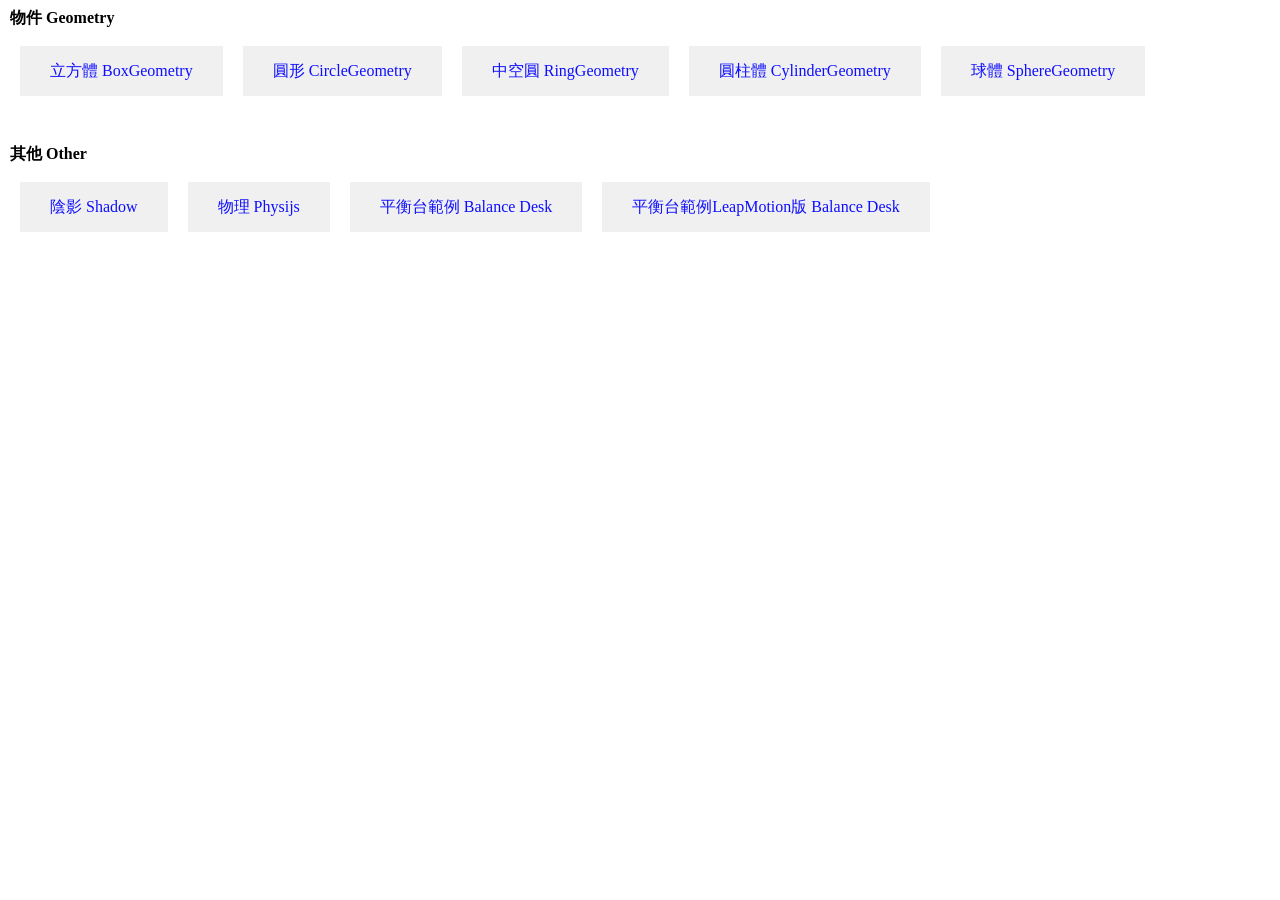
<file: index.html>
<!DOCTYPE html>
<html lang="zh">
<head>
	<meta charset="UTF-8">
	<meta name="viewport" content="width=device-width, user-scalable=no, minimum-scale=1.0, maximum-scale=1.0">
	<title>== ThreeJs 範本 ==</title>
	<link rel="stylesheet" href="css/rest.css">
	<style type="text/css">
		.til{
			margin: 10px;
		}
		.gu {
			margin: 10px;
		}
		#g1 {
			height: 100px;
		}
		#g2 {
			height: 100px;
		}
		.bn {
			height: 50px;
			background-color: #f0f0f0;
			margin: 10px;
			padding-left: 30px;
			padding-right: 30px;
			line-height: 50px;
			color: #0f0fff;
			float: left;
		}
		.bn:hover{
			background-color: #0050f0;
			color: #fff;
		}
	</style>
	<script data-main="js/main" src="js/require.js"></script>
</head>
<body>
	<div class="til"><h1>物件 Geometry</h1></div>
	<div class="gu" id="g1">
		<div class="bn" onclick="window.open('BoxGeometry.html','_blenk')">立方體 BoxGeometry</div>
		<div class="bn" onclick="window.open('CircleGeometry.html','_blenk')">圓形 CircleGeometry</div>
		<div class="bn" onclick="window.open('RingGeometry.html','_blenk')">中空圓 RingGeometry</div>
		<div class="bn" onclick="window.open('CylinderGeometry.html','_blenk')">圓柱體 CylinderGeometry</div>
		<div class="bn" onclick="window.open('SphereGeometry.html','_blenk')">球體 SphereGeometry</div>
	</div>
	<div class="til"><h1>其他 Other</h1></div>
	<div class="gu" id="g2">
		<div class="bn" onclick="window.open('Shadow.html','_blenk')">陰影 Shadow</div>
		<div class="bn" onclick="window.open('physijs.html','_blenk')">物理 Physijs</div>
		<div class="bn" onclick="window.open('BalanceDesk.html','_blenk')">平衡台範例 Balance Desk</div>
		<div class="bn" onclick="window.open('BalanceDesk_Leap.html','_blenk')">平衡台範例LeapMotion版 Balance Desk</div>
	</div>
</body>
</html>
</file>
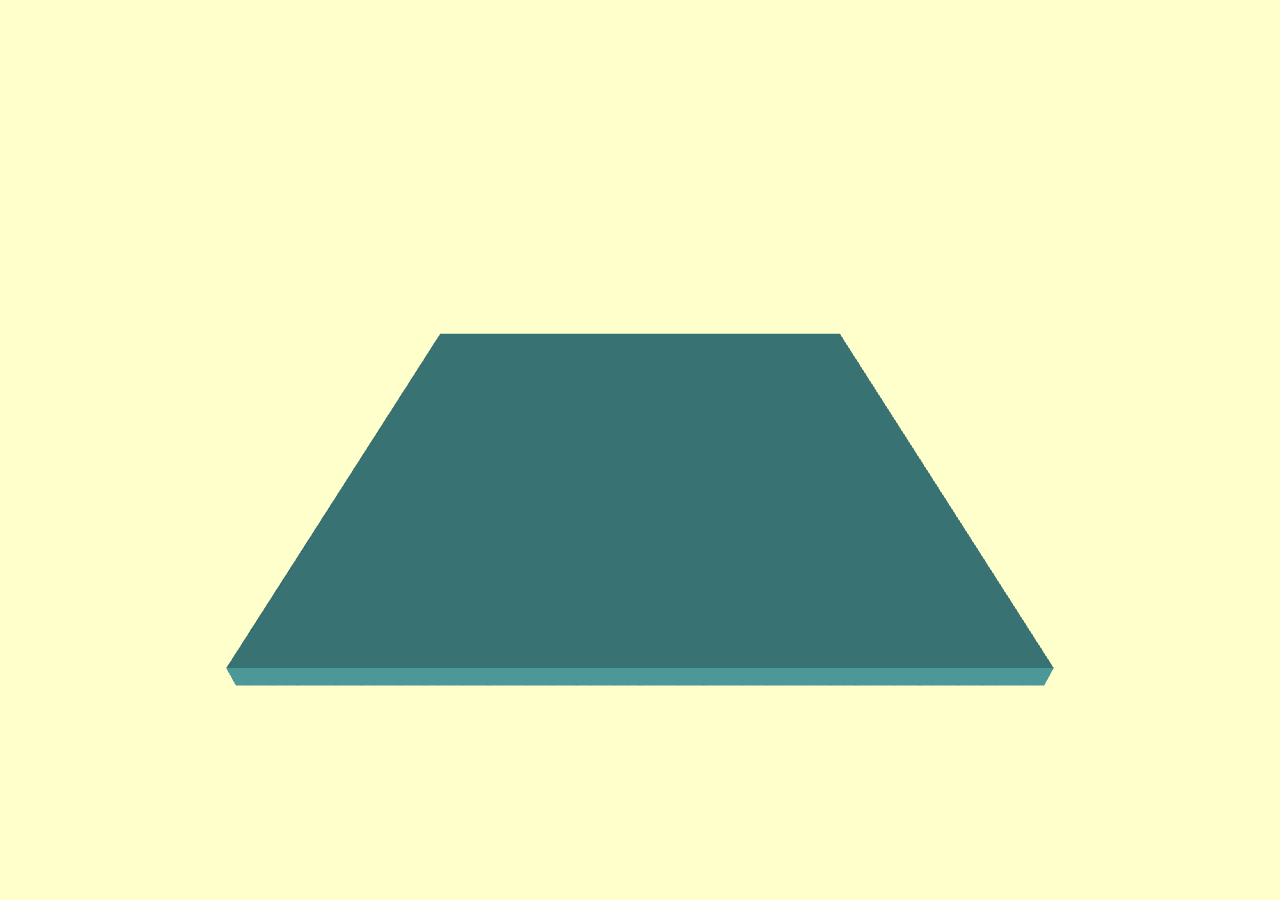
<file: BalanceDesk_Leap.html>
<!DOCTYPE html>
<html lang="zh">
<head>
	<meta charset="UTF-8">
	<meta name="viewport" content="width=device-width, user-scalable=no, minimum-scale=1.0, maximum-scale=1.0">
	<title>平衡台範例LeapMotion版 Balance Desk</title>
	<link rel="stylesheet" href="css/rest.css">
	<script data-main="js/balanceDesk_Leap" src="js/require.js"></script>
</head>
<body>
</body>
</html>
</file>
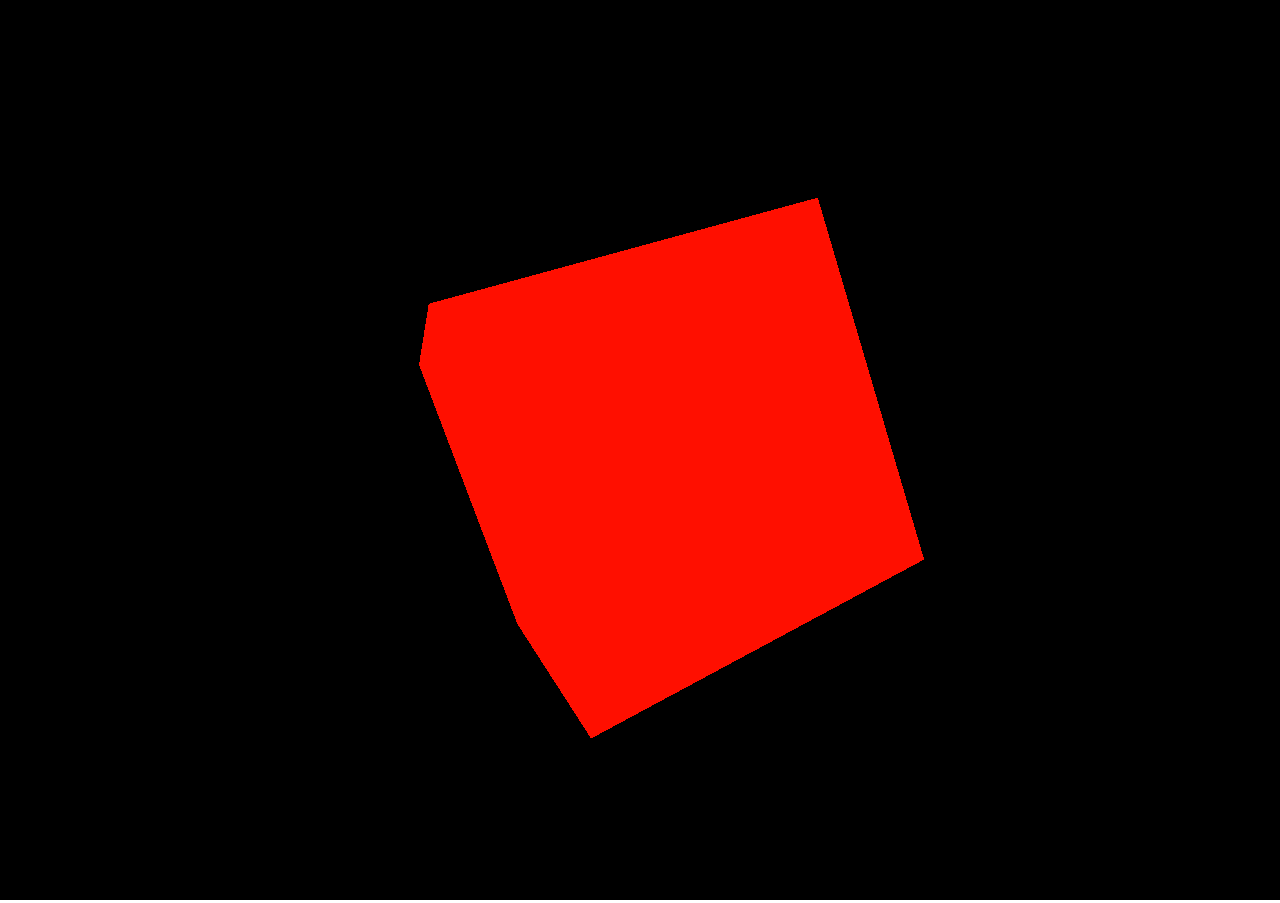
<file: BoxGeometry.html>
<!DOCTYPE html>
<html lang="zh">
<head>
	<meta charset="UTF-8">
	<meta name="viewport" content="width=device-width, user-scalable=no, minimum-scale=1.0, maximum-scale=1.0">
	<title>BoxGeometry</title>
	<link rel="stylesheet" href="css/rest.css">
	<script data-main="js/boxGeometryView" src="js/require.js"></script>
</head>
<body>
</body>
</html>
</file>
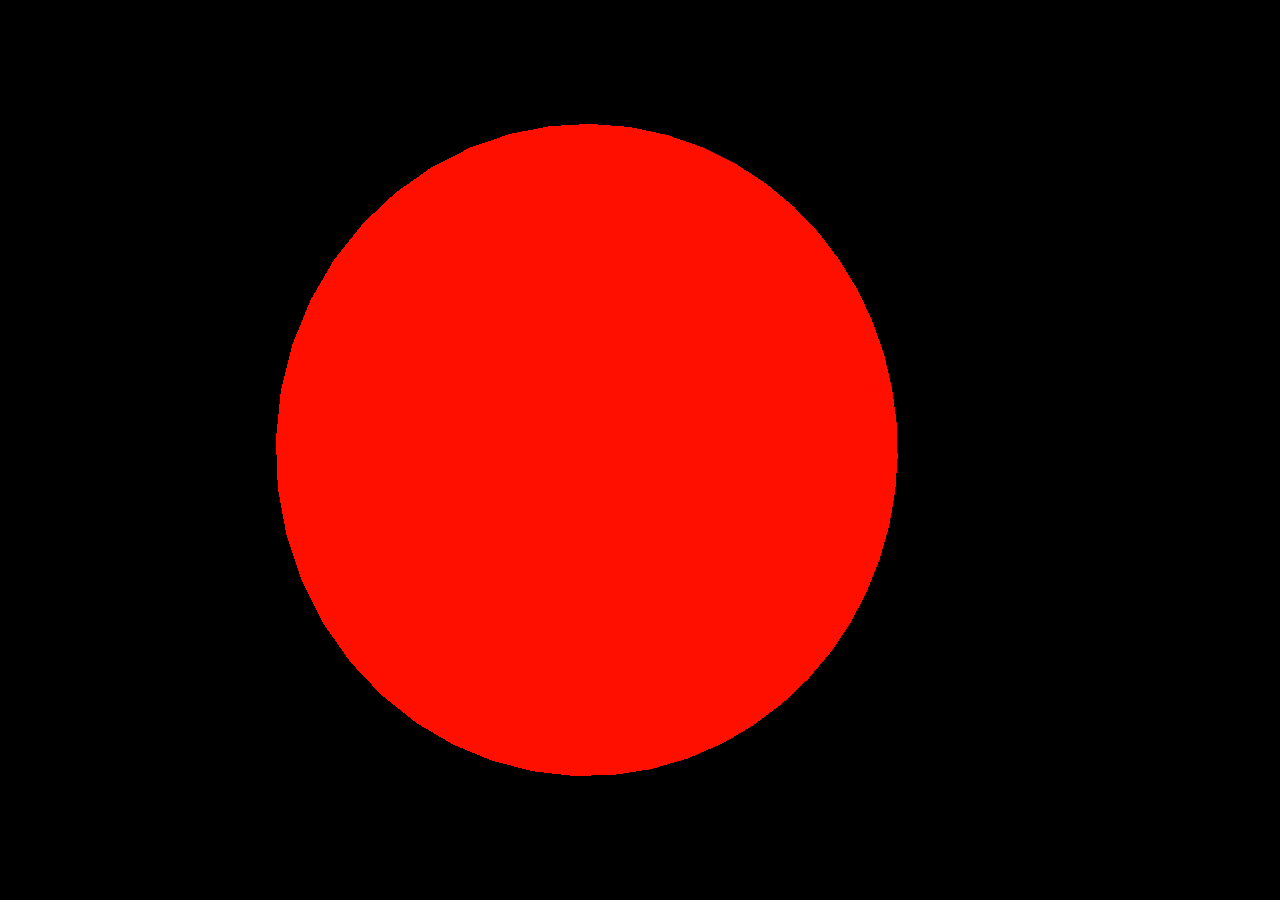
<file: CircleGeometry.html>
<!DOCTYPE html>
<html lang="zh">
<head>
	<meta charset="UTF-8">
	<meta name="viewport" content="width=device-width, user-scalable=no, minimum-scale=1.0, maximum-scale=1.0">
	<title>圓 CircleGeometry</title>
	<link rel="stylesheet" href="css/rest.css">
	<script data-main="js/circleGeometryView" src="js/require.js"></script>
</head>
<body>
</body>
</html>
</file>
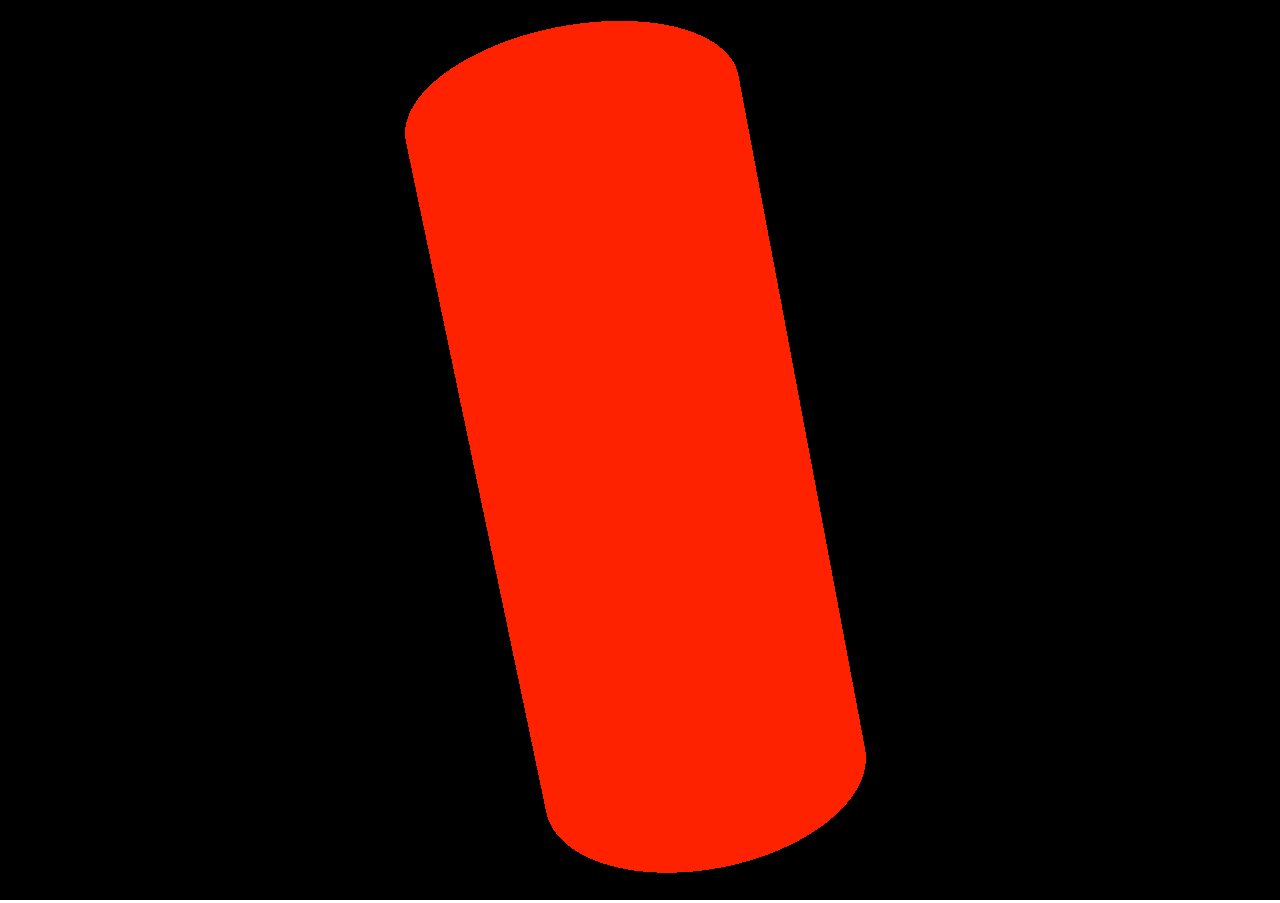
<file: CylinderGeometry.html>
<!DOCTYPE html>
<html lang="zh">
<head>
	<meta charset="UTF-8">
	<meta name="viewport" content="width=device-width, user-scalable=no, minimum-scale=1.0, maximum-scale=1.0">
	<title>圓柱體 CylinderGeometry</title>
	<link rel="stylesheet" href="css/rest.css">
	<script data-main="js/cylinderGeometryView" src="js/require.js"></script>
</head>
<body>
</body>
</html>
</file>
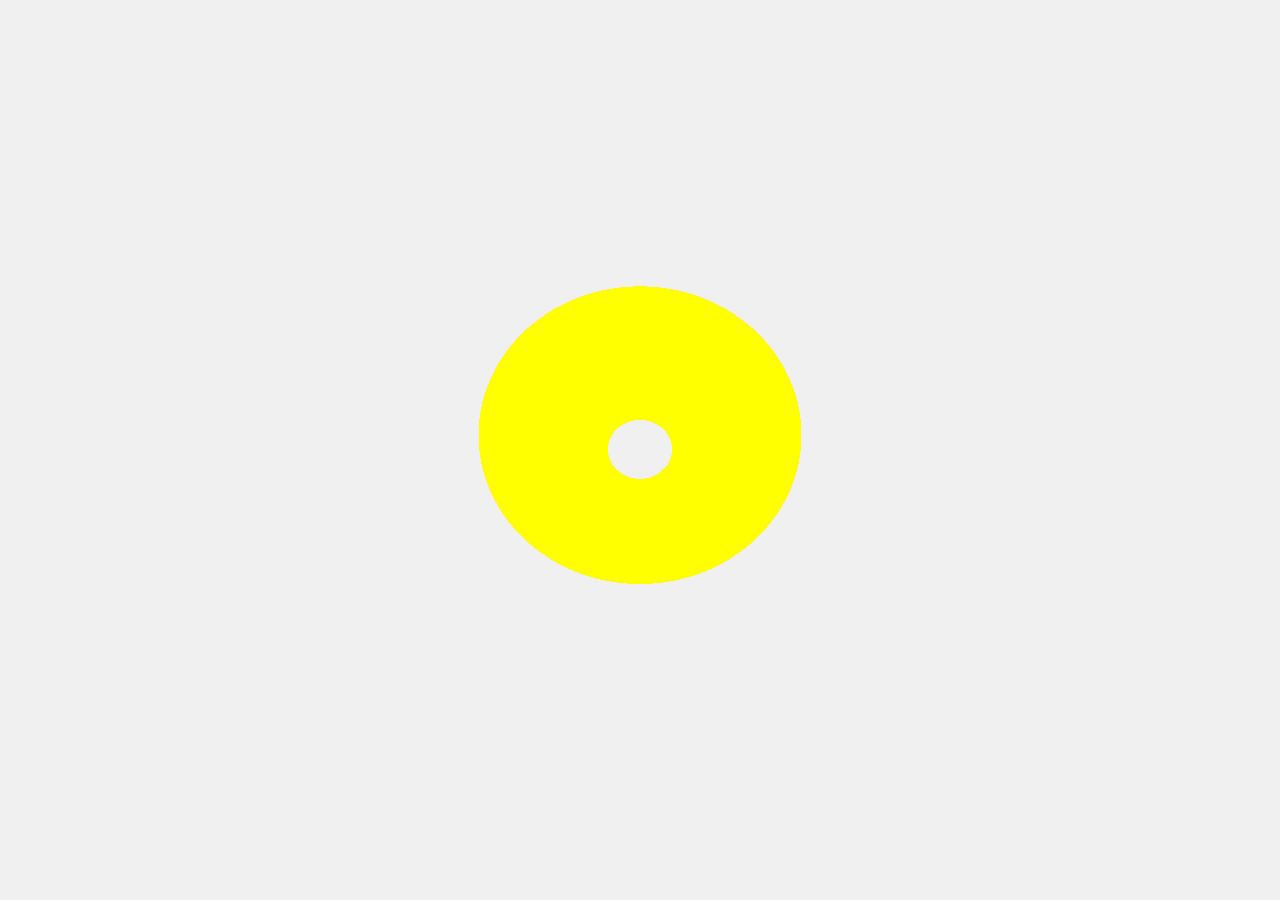
<file: RingGeometry.html>
<!DOCTYPE html>
<html lang="en">
<head>
	<meta charset="UTF-8">
	<meta name="viewport" content="width=device-width, user-scalable=no, minimum-scale=1.0, maximum-scale=1.0">
	<title>CircleGeometry</title>
</head>
<link rel="stylesheet" href="css/rest.css">
<script src="js/Detector.js"></script>
<script src="js/three/three.min.js"></script>
<body>
	<script>
		(function  () {
			"use strict";
			//==================================================================================
			if ( ! Detector.webgl ) Detector.addGetWebGLMessage();
			window.onload = init;
			var container,camera,scene,windowHalfX,windowHalfY,renderer,mesh;
			function init () {
				container = document.createElement( "div" );
				document.body.appendChild( container );
				camera = new THREE.PerspectiveCamera( 70, window.innerWidth / window.innerHeight, 1, 10000 );
				camera.position.z = 200;
				scene = new THREE.Scene();
				renderer = new THREE.WebGLRenderer();
				renderer.setClearColor( 0xf0f0f0 );
				renderer.setSize( window.innerWidth, window.innerHeight );
				renderer.sortObjects = false;
				container.appendChild(renderer.domElement);
				
				var light = new THREE.DirectionalLight( 0xffffff, 1 );
				light.position.set( 1, 1, 1 ).normalize();
				scene.add( light );

				var geometry = new THREE.RingGeometry( 10, 50, 320 );
				var material = new THREE.MeshBasicMaterial( { color: 0xffff00, side: THREE.DoubleSide } );
				mesh = new THREE.Mesh( geometry, material );
				scene.add( mesh );

				animate();
				onWindowResize();
			}

			function animate () {
				requestAnimationFrame( animate );
				mesh.rotation.x += 0.01;
				renderer.render( scene, camera );
			}

			function onWindowResize() {
				windowHalfX = window.innerWidth / 2;
				windowHalfY = window.innerHeight / 2;
				camera.aspect = window.innerWidth / window.innerHeight;
				camera.updateProjectionMatrix();
				renderer.setSize( window.innerWidth, window.innerHeight );
			}
			//==================================================================================
		})()
	</script>
</body>
</html>
</file>
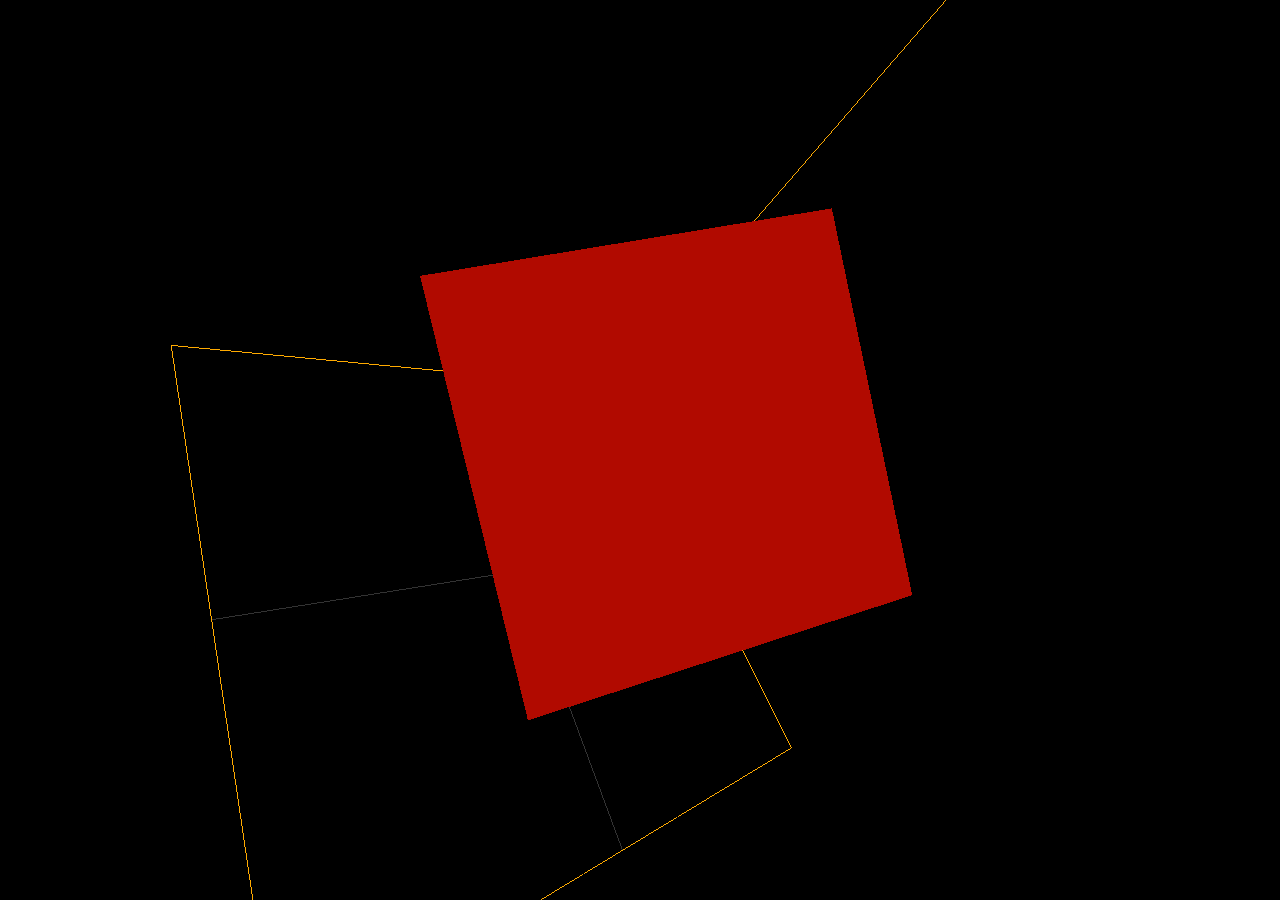
<file: Shadow.html>
<!DOCTYPE html>
<html lang="zh">
<head>
	<meta charset="UTF-8">
	<meta name="viewport" content="width=device-width, user-scalable=no, minimum-scale=1.0, maximum-scale=1.0">
	<title>Shadow</title>
	<link rel="stylesheet" href="css/rest.css">
	<script data-main="js/shadowView" src="js/require.js"></script>
</head>
<body>
</body>
</html>
</file>
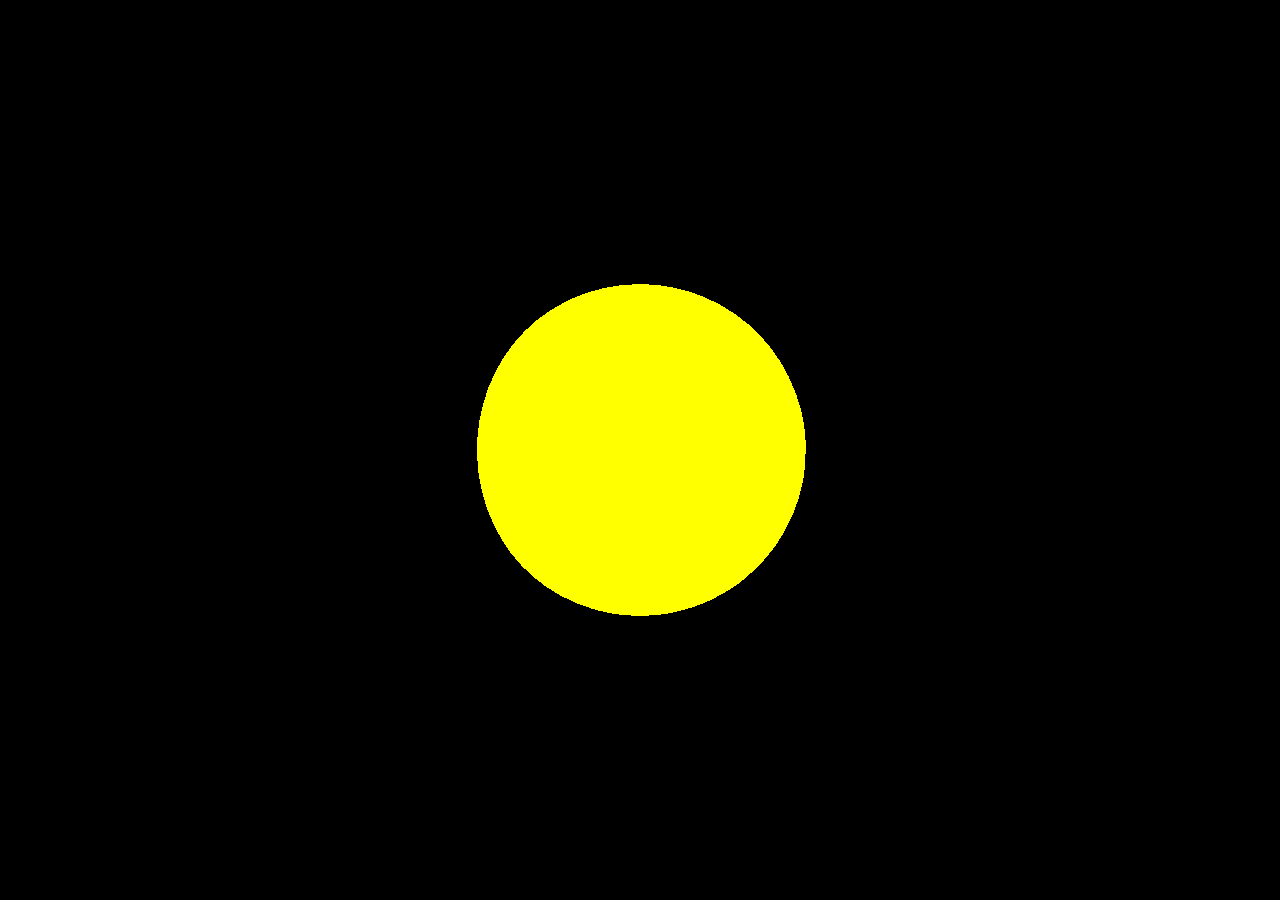
<file: SphereGeometry.html>
<!DOCTYPE html>
<html lang="zh">
<head>
	<meta charset="UTF-8">
	<meta name="viewport" content="width=device-width, user-scalable=no, minimum-scale=1.0, maximum-scale=1.0">
	<title>球體 SphereGeometry</title>
	<link rel="stylesheet" href="css/rest.css">
	<script data-main="js/sphereGeometryView" src="js/require.js"></script>
</head>
<body>
</body>
</html>
</file>
<file: css/rest.css>
/* http://meyerweb.com/eric/tools/css/reset/ */
/* v1.0 | 20080212 */

html, body, div, span, applet, object, iframe,
h1, h2, h3, h4, h5, h6, p, blockquote, pre,
a, abbr, acronym, address, big, cite, code,
del, dfn, em, font, img, ins, kbd, q, s, samp,
small, strike, strong, sub, sup, tt, var,
b, u, i, center,
dl, dt, dd, ol, ul, li,
fieldset, form, label, legend,
table, caption, tbody, tfoot, thead, tr, th, td {
	margin: 0;
	padding: 0;
	border: 0;
	outline: 0;
	font-size: 100%;
	vertical-align: baseline;
	background: transparent;
}
html,body {
	width:100%;
	height:100%;
	line-height: 1;
	overflow: hidden;
}
ol, ul {
	list-style: none;
}
blockquote, q {
	quotes: none;
}
blockquote:before, blockquote:after,
q:before, q:after {
	content: '';
	content: none;
}

/* remember to define focus styles! */
:focus {
	outline: 0;
}

/* remember to highlight inserts somehow! */
ins {
	text-decoration: none;
}
del {
	text-decoration: line-through;
}

/* tables still need 'cellspacing="0"' in the markup */
table {
	border-collapse: collapse;
	border-spacing: 0;
}
</file>
